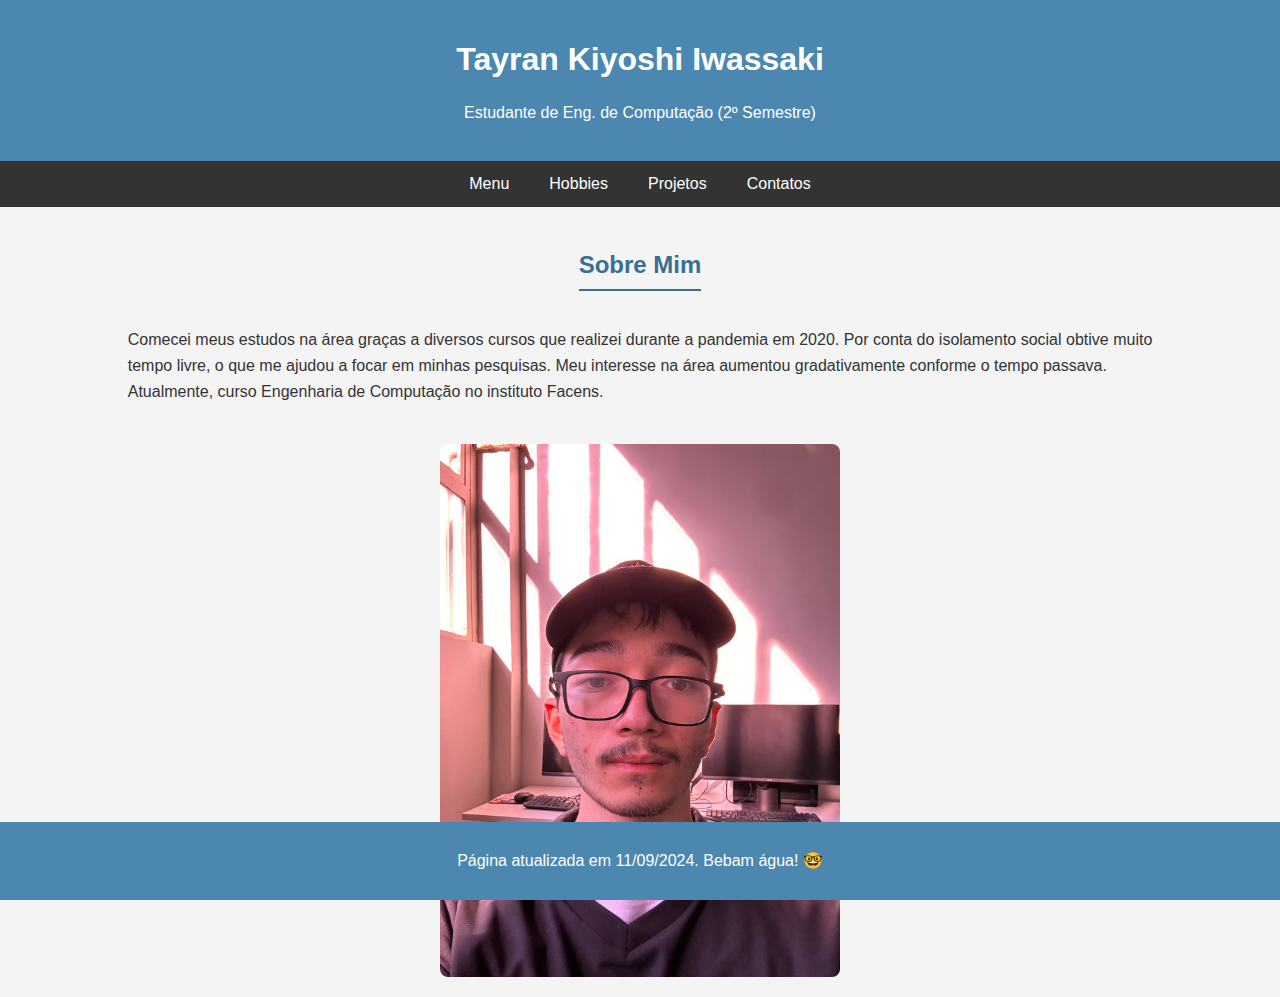
<file: index.html>
<!DOCTYPE html>
<html lang="pt-BR">

<head>
    <meta charset="UTF-8">
    <meta name="viewport" content="width=device-width, initial-scale=1.0">
    <link rel="stylesheet" type="text/css" href="style.css" media="screen" />
    <title>Página Pessoal</title>
</head>

<body>

    <header>
        <h1>Tayran Kiyoshi Iwassaki</h1>
        <p>Estudante de Eng. de Computação (2º Semestre)</p>
    </header>


    <nav>
        <a href="./index.html">Menu</a>

        <a href="./Hobbies.html">Hobbies</a>

        <a href="./Projetos.html">Projetos</a>

        <a href="./Contatos.html">Contatos</a>
    </nav>

    <div>
        <h2>Sobre Mim</h2>
        <p>Comecei meus estudos na área graças a diversos cursos que realizei durante a pandemia em 2020. Por conta do
            isolamento social obtive muito <br>tempo livre, o que me ajudou a focar em minhas pesquisas.
            Meu interesse na área aumentou gradativamente conforme o tempo passava.
            <br>Atualmente, curso Engenharia de Computação no instituto Facens.
        </p>
    </div>


    <img src="img/eu.png" alt="Foto de Tayran" style="width: 100%; max-width: 400px; border-radius: 8px;">


    <footer>
        <p>Página atualizada em 11/09/2024. Bebam água! &#129299;</p>
    </footer>

</body>

</html>
</file>
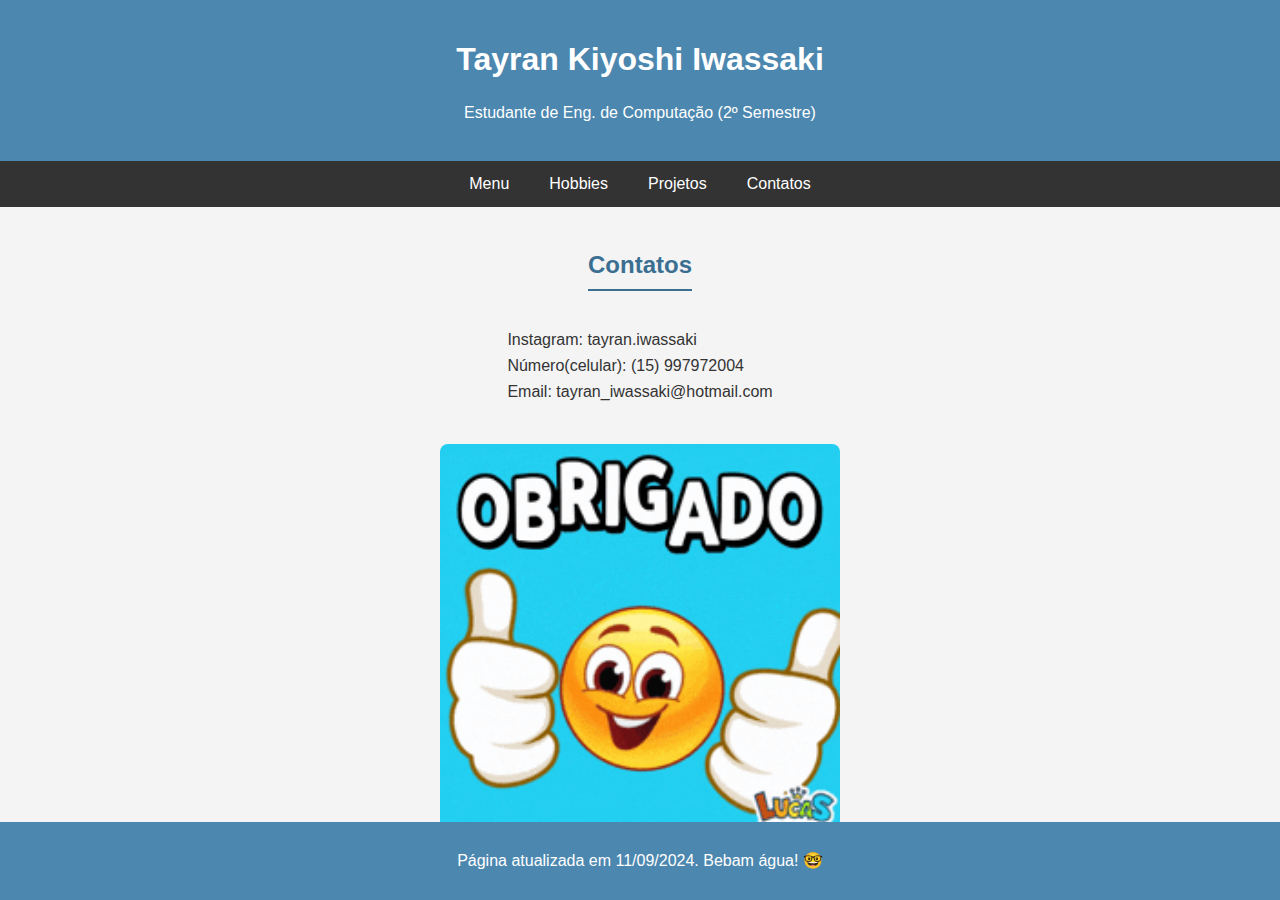
<file: Contatos.html>
<!DOCTYPE html>
<html lang="pt-BR">

<head>
    <meta charset="UTF-8">
    <meta name="viewport" content="width=device-width, initial-scale=1.0">
    <link rel="stylesheet" type="text/css" href="style.css" media="screen" />
    <title>Contatos</title>
</head>

<body>

    <header>
        <h1>Tayran Kiyoshi Iwassaki</h1>
        <p>Estudante de Eng. de Computação (2º Semestre)</p>
    </header>

    <nav>
        <a href="./index.html">Menu</a>

        <a href="./Hobbies.html">Hobbies</a>

        <a href="./Projetos.html">Projetos</a>

        <a href="./Contatos.html">Contatos</a>
    </nav>

    <div>
        <h2>Contatos</h2>
        <p> Instagram: tayran.iwassaki <br>
            Número(celular): (15) 997972004 <br>
            Email: tayran_iwassaki@hotmail.com <br>
        </p>
    </div>


    <img src="img/obrigado-obrigada.gif" alt="GIF" style="width: 100%; max-width: 400px; border-radius: 8px;">


    <footer>
        <p>Página atualizada em 11/09/2024. Bebam água! &#129299;</p>
    </footer>

</body>

</html>
</file>
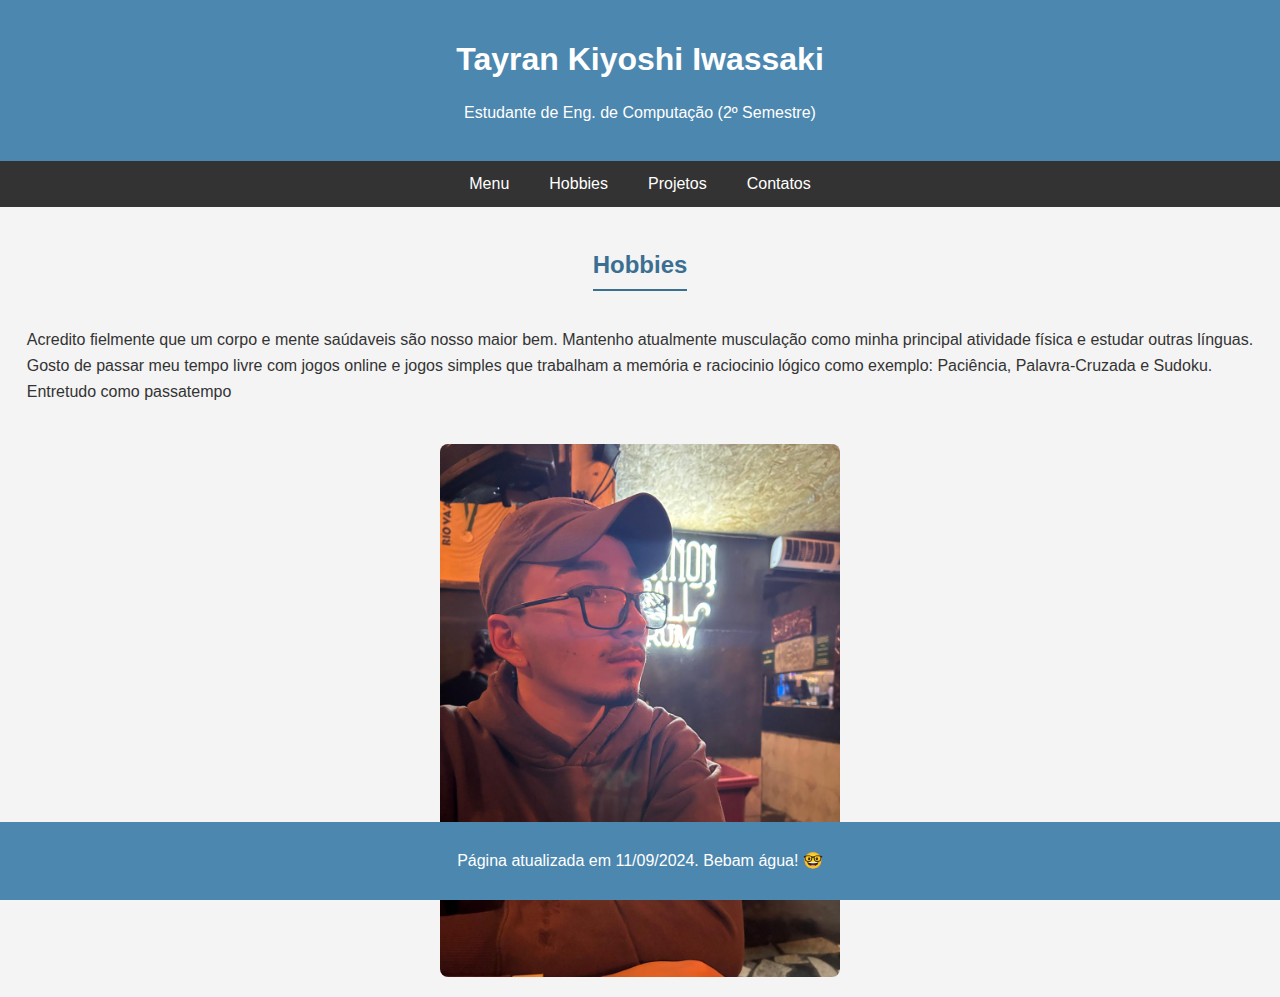
<file: Hobbies.html>
<!DOCTYPE html>
<html lang="pt-BR">

<head>
    <meta charset="UTF-8">
    <meta name="viewport" content="width=device-width, initial-scale=1.0">
    <link rel="stylesheet" type="text/css" href="style.css" media="screen" />
    <title>Hobbies</title>
</head>

<body>

    <header>
        <h1>Tayran Kiyoshi Iwassaki</h1>
        <p>Estudante de Eng. de Computação (2º Semestre)</p>
    </header>


    <nav>
        <a href="./Index.html">Menu</a>

        <a href="./Hobbies.html">Hobbies</a>

        <a href="./Projetos.html">Projetos</a>

        <a href="./Contatos.html">Contatos</a>
    </nav>

    <div>
        <h2>Hobbies</h2>
        <p>Acredito fielmente que um corpo e mente saúdaveis são nosso maior bem. Mantenho atualmente musculação como minha principal atividade física e estudar outras línguas. <br> 
        Gosto de passar meu tempo livre com jogos online e jogos simples que trabalham a memória e raciocinio lógico como exemplo: Paciência, Palavra-Cruzada e Sudoku. <br>
        Entretudo como passatempo 
        </p>
    </div>

    <img src="img/eu2.png" alt="Foto de Tayran" style="width: 100%; max-width: 400px; border-radius: 8px;">

    <footer>
        <p>Página atualizada em 11/09/2024. Bebam água! &#129299;</p>
    </footer>

</body>

</html>
</file>
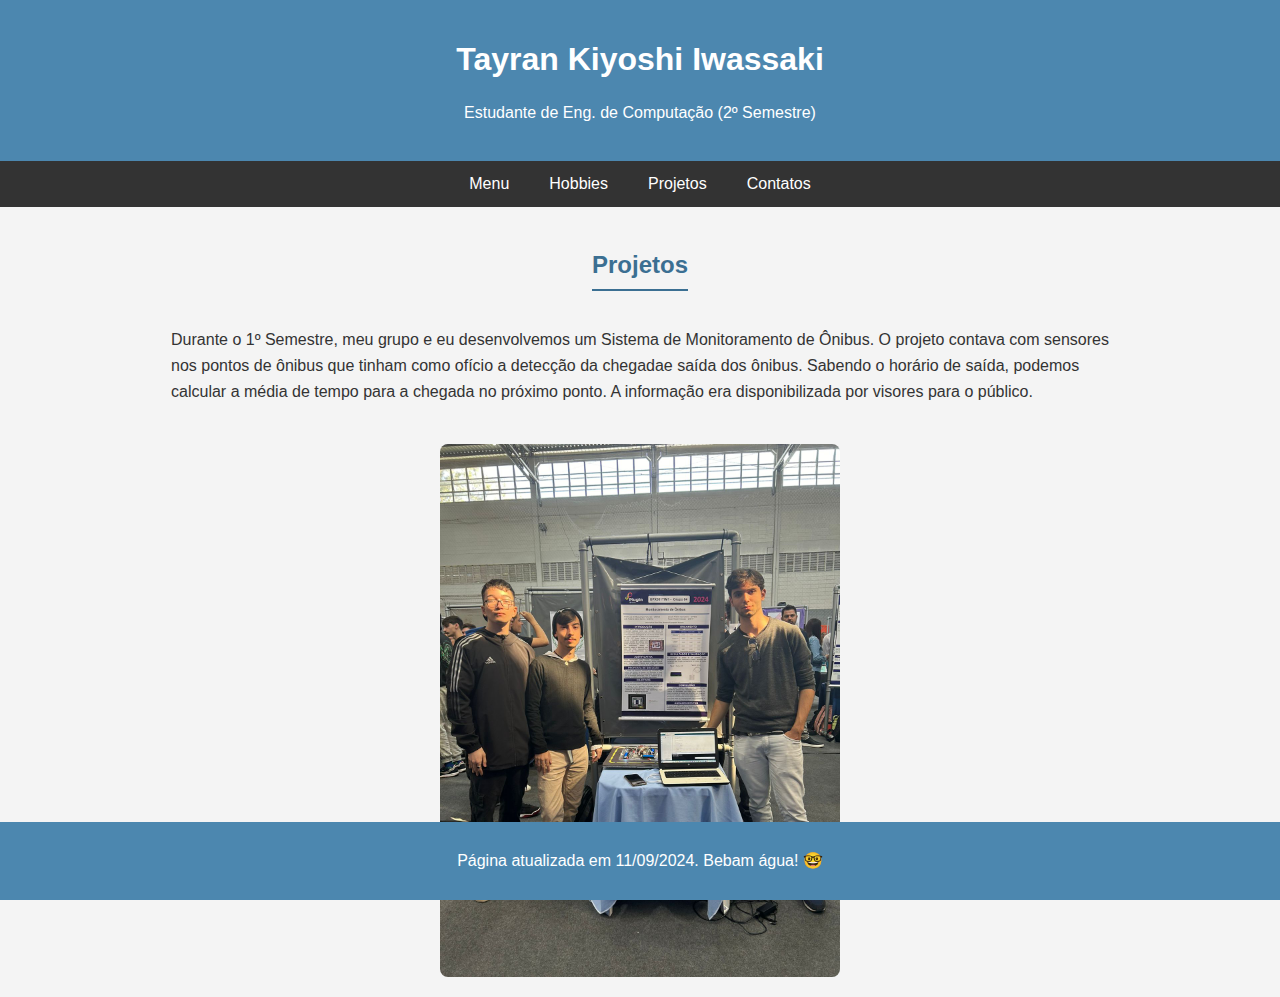
<file: Projetos.html>
<!DOCTYPE html>
<html lang="pt-BR">

<head>
    <meta charset="UTF-8">
    <meta name="viewport" content="width=device-width, initial-scale=1.0">
    <link rel="stylesheet" type="text/css" href="style.css" media="screen" />
    <title>Projetos</title>
</head>

<body>

    <header>
        <h1>Tayran Kiyoshi Iwassaki</h1>
        <p>Estudante de Eng. de Computação (2º Semestre)</p>
    </header>


    <nav>
        <a href="./Index.html">Menu</a>

        <a href="./Hobbies.html">Hobbies</a>

        <a href="./Projetos.html">Projetos</a>

        <a href="./Contatos.html">Contatos</a>
    </nav>

    <div>
        <h2>Projetos</h2>
        <p>Durante o 1º Semestre, meu grupo e eu desenvolvemos um Sistema de Monitoramento de Ônibus. O projeto contava com sensores <br>
            nos pontos de ônibus que tinham como ofício a detecção da chegadae saída dos ônibus. Sabendo o horário de saída, podemos <br>
            calcular a média de tempo para a chegada no próximo ponto. A informação era disponibilizada por visores para o público. 

        </p>
    </div>

    <img src="img/upx.png" alt="Foto de Projeto" style="width: 100%; max-width: 400px; border-radius: 8px;">

    <footer>
        <p>Página atualizada em 11/09/2024. Bebam água! &#129299;</p>
    </footer>

</body>

</html>
</file>
<file: style.css>
body {
    font-family: Arial, sans-serif;
    margin: 0;
    padding: 0;
    box-sizing: border-box;
    background-color: #f4f4f4;
    color: #333;
}

header {
    background-color: #4c87af;
    color: white;
    text-align: center;
    padding: 20px;
}

nav {
    display: flex;
    justify-content: center;
    background-color: #333;
}

nav a {
    color: white;
    padding: 14px 20px;
    text-decoration: none;
    display: block;
}

nav a:hover {
    background-color: #575757;
}

.container {
    width: 80%;
    margin: 0 auto;
    padding: 20px 0;
}

div {
    width: 100%;
    display: flex;
    justify-content: center;
    margin-top: 24px;
    margin-bottom: 24px;
    flex-direction: column;
    justify-items: center;
    align-items: center;
}

h2 {
    color: #3b6f92;
    border-bottom: 2px solid #3b6f92;
    padding-bottom: 10px;
    margin-bottom: 20px;
}

p {
    line-height: 1.6;
}

img {
    width: 100%;
    max-width: 400px;
    height: auto;
    border-radius: 8px;
    display: block;
    margin: 20px auto;
}

footer {
    background-color: #4c87af;
    color: white;
    text-align: center;
    padding: 10px 0;
    position: fixed;
    width: 100%;
    bottom: 0;
}
</file>
